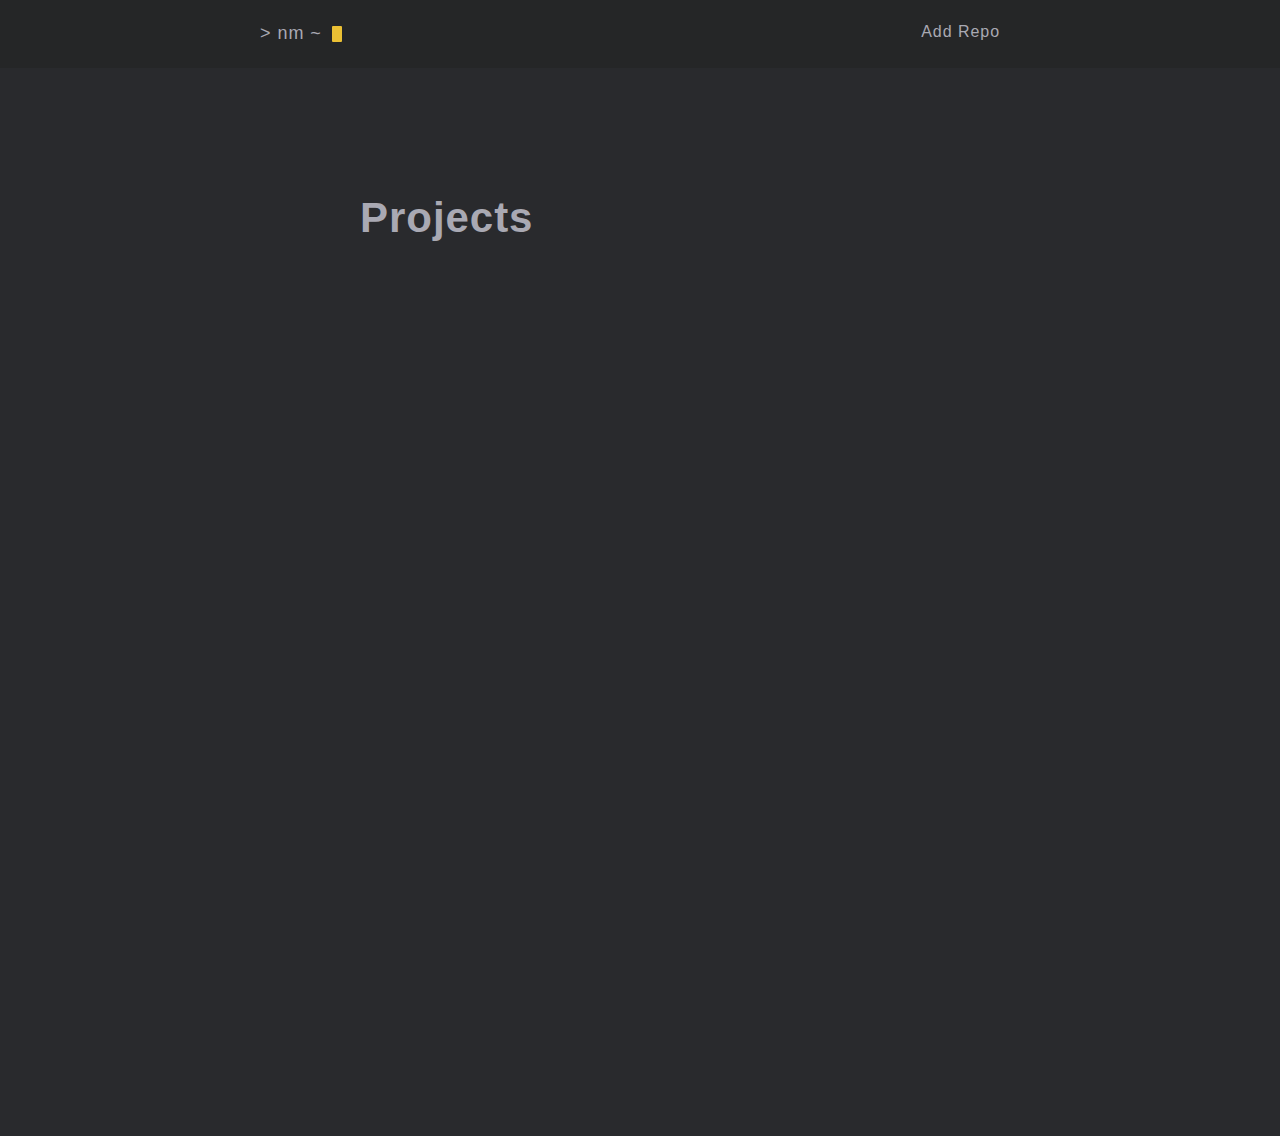
<file: packages.html>
<!DOCTYPE html>
<html lang="ja">
<head>
    <title>Packages</title>
    <meta name="viewport" content="width=device-width, initial-scale=1">
    <link rel="stylesheet" type="text/css" href="./assets/global.css">
    <link rel="stylesheet" type="text/css" href="./assets/packages.css">
</head>
<body id="darkMode">
    <div class="navbar">
        <div class="navbarContainer">
        <a href="index" class="navbarLogo">&#62; nm ~</a>
        <div class="logoCursor"></div>
            <div class="rightNavContainer">
                <a href="cydia://url/https://cydia.saurik.com/api/share#?source=https://dcsyhi1998.github.io">Add Repo</a>
            </div>
        </div>
    </div>
    <div class="wrapper">
        <h1>Projects</h1>
        <!-- 作成してあるTweak -->
        <span id="Packages">
            <script type="text/javascript">
                //パッケージの遷移先
                var Packages = [
                    "depiction/zetsu",
                    "depiction/Airaw"
                ];
                //パッケージのタイトル
                var Packages_title = [
                    "Zetsu",
                    "Airaw"
                ];
                //パッケージの詳細
                var Packages_details = [
                    "<em>Zetsu</em> is a Tweak that allows the app to Multitask.How to start: Select <em>Zetsu</em> from 3D Touch shortcuts for the app you want to multitask.",
                    "<em>Airaw</em> is a Tweak to give extensions to CarPlay !<br>How to start: Just apply from the setting screen."
                ];
                //バーナ画像
                var Packages_Banners = [
                    "ZetsuBaner.png",
                    "AirawBanner.png"
                ];
                for(var i = 0;i < Packages.length;i++){
                    document.writeln("<a href="+ Packages[i] + ">");
                        document.write('<div class="packageWrapper" style="background-image: url(./Banners/' + Packages_Banners[i] +');animation-delay: 0s">');
                            document.write('<img class="bannerImage" src="./Banners/' + Packages_Banners[i] +'" onerror="removeBanner(this)">');
                            document.write('<div class="packageLowerInfo">');
                                document.write('<p class="packageTitle">' + Packages_title[i] + "</p>");
                                document.write('<p>');
                                    document.write('<p>');
                                        document.write(Packages_details[i]);
                                    document.write('</p>');
                                document.write('</p>');
                            document.write('</div>');
                        document.write('</div>');
                    document.writeln('</a>');
                }
            </script>
        </span>
    </div>
</body>
</html>
</file>
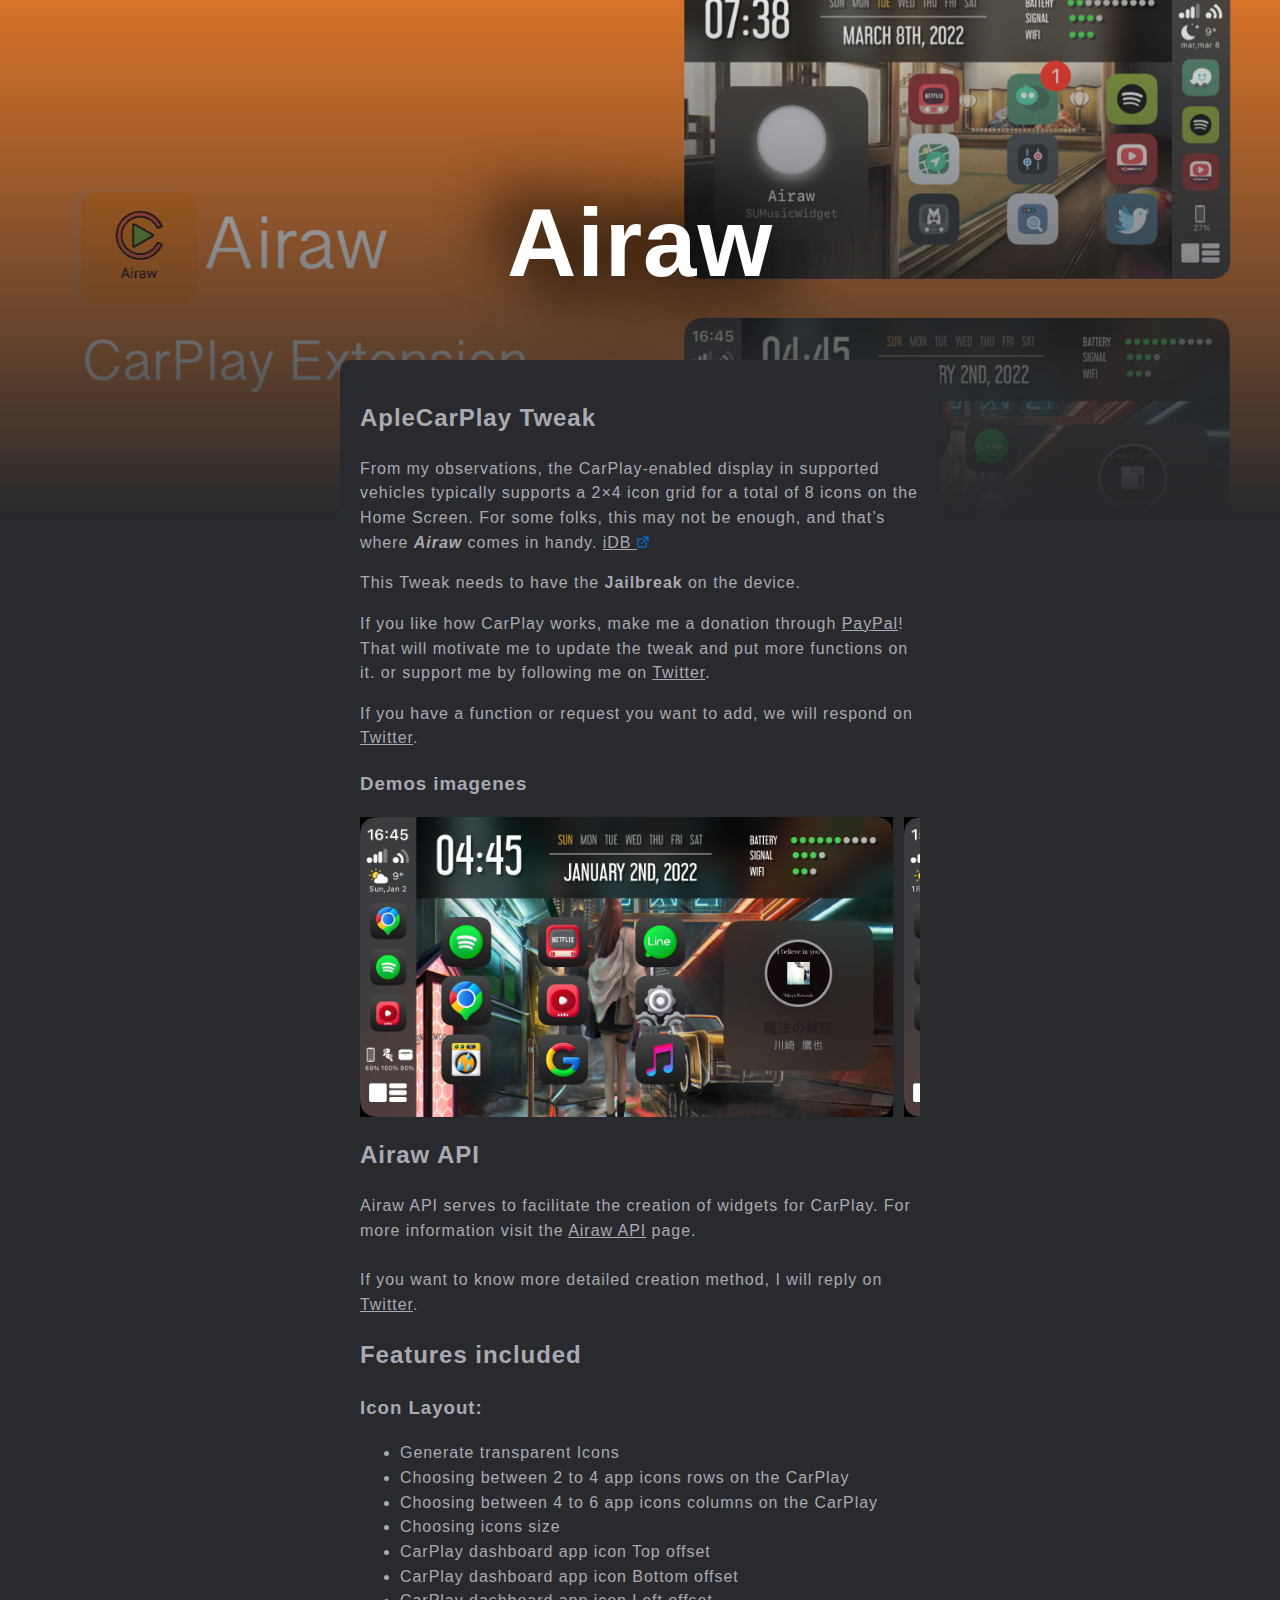
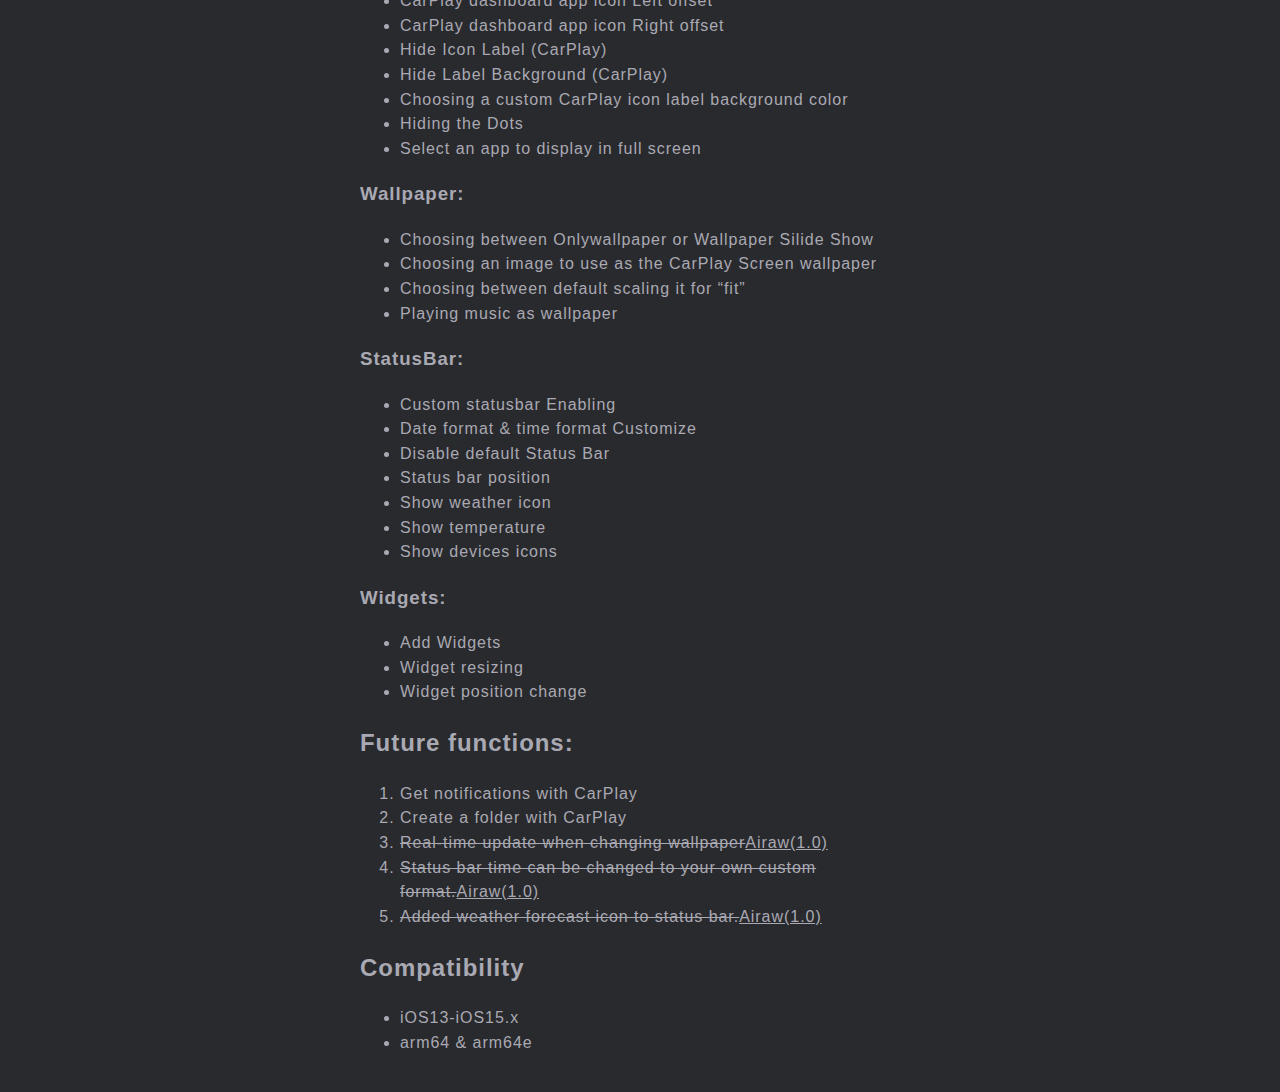
<file: depiction/Airaw.html>
<html lang="en">
<head>
    <title>Airaw</title>
    <link rel="icon" href="../icons/Airaw/Airaw.png" class="next-head" id="iconLink"><!-- アイコンセット -->
    <meta name="viewport" content="width=device-width, initial-scale=1">
    <link rel="stylesheet" type="text/css" href="../assets/global.css">
    <link rel="stylesheet" type="text/css" href="../assets/depiction.css">
</head>
<body id="darkMode" cz-shortcut-listen="true">
    <div class="banner" style="background-image: url(&quot;../Banners/AirawBanner.png&quot;);"></div>
    <span id="packageTitle">Airaw</span>
    <div class="wrapper">
        <h2>ApleCarPlay Tweak</h2>
        <p>
            From my observations, the CarPlay-enabled display in supported vehicles typically supports a 2×4 icon grid for a total of 8 icons on the Home Screen.
            For some folks, this may not be enough, and that’s where <strong><em>Airaw</em></strong> comes in handy.
            <a class="SummaryArticle_originUrl__3K4E2" rel="nofollow noopener noreferrer" href="https://www.idownloadblog.com/2021/06/11/airaw/" title="Source link" target="_blank">
                iDB
                <svg width="12" height="12" viewBox="0 0 12 12" fill="none" xmlns="http://www.w3.org/2000/svg">
                    <path fill-rule="evenodd" clip-rule="evenodd" d="M9.79289 1.5L4.14645 7.14645C3.95118 7.34171 3.95118 7.65829 4.14645 7.85355C4.34171 8.04882 4.65829 8.04882 4.85355 7.85355L10.5 2.20711V5.5C10.5 5.77614 10.7239 6 11 6C11.2761 6 11.5 5.77614 11.5 5.5V1.00049C11.5 1.00016 11.5 0.999837 11.5 0.99951V0.5H11.0001C11 0.5 11 0.5 10.9999 0.5H6.5C6.22386 0.5 6 0.723858 6 1C6 1.27614 6.22386 1.5 6.5 1.5H9.79289ZM0.5 2.5H6.5C6.77614 2.5 7 2.72386 7 3C7 3.27614 6.77614 3.5 6.5 3.5H1.5V10.5H8.5V6C8.5 5.72386 8.72386 5.5 9 5.5C9.27614 5.5 9.5 5.72386 9.5 6V11.5H0.5V2.5Z" fill="#017EF9">
                    </path>
                </svg>
            </a>
        </p>

        <p>
            This Tweak needs to have the <b>Jailbreak</b> on the device.
        </p>

        <p>If you like how CarPlay works, make me a donation through <a href="https://www.paypal.me/DevDcsyhi">PayPal</a>!<br>
        That will motivate me to update the tweak and put more functions on it.
        or support me by following me on <a href="https://twitter.com/intent/follow?screen_name=linux_n1">Twitter</a>.
        </p>

        <p>If you have a function or request you want to add, we will respond on <a href="https://twitter.com/intent/follow?screen_name=linux_n1">Twitter</a>.</p>

        <!-- demo画像の追加部分 -->
        <h3>Demos imagenes</h3>
        <div class="screenshotWrapper" style="height: 300px;">
            <img class="screenshot" src="../icons/Airaw/demo.png"  id="screenshot1">
            <img class="screenshot" src="../icons/Airaw/demo1.png" id="screenshot2">
            <img class="screenshot" src="../icons/Airaw/demo2.png" id="screenshot3">
            <img class="screenshot" src="../icons/Airaw/demo3.png" id="screenshot4">
            <img class="screenshot" src="../icons/Airaw/demo4.png" id="screenshot5">
        </div>

        <h2>Airaw API</h2>
        Airaw API serves to facilitate the creation of widgets for CarPlay. For more information visit the <a href="https://dcsyhi1998.github.io/airawapi">Airaw API</a> page.<br><br>
        If you want to know more detailed creation method, I will reply on <a href="https://twitter.com/intent/follow?screen_name=linux_n1">Twitter</a>.
        <!-- 機能紹介 -->
        <h2>Features included</h2>
        <h3>Icon Layout:</h3>
        <ul>
            <li>Generate transparent Icons</li>
            <li>Choosing between 2 to 4 app icons rows on the CarPlay</li>
            <li>Choosing between 4 to 6 app icons columns on the CarPlay</li>
            <li>Choosing icons size</li>
            <li>CarPlay dashboard app icon Top offset</li>
            <li>CarPlay dashboard app icon Bottom offset</li>
            <li>CarPlay dashboard app icon Left offset</li>
            <li>CarPlay dashboard app icon Right offset</li>
            <!-- アイコンラベルのカスタマイズ -->
            <li>Hide Icon Label (CarPlay)</li>
            <li>Hide Label Background (CarPlay)</li>
            <li>Choosing a custom CarPlay icon label background color</li>
            <li>Hiding the Dots</li>
            <li>Select an app to display in full screen</li>
        </ul>
        <h3>Wallpaper:</h3>
        <ul>
            <li>Choosing between Onlywallpaper or Wallpaper Silide Show</li>
            <li>Choosing an image to use as the CarPlay Screen wallpaper</li>
            <li>Choosing between default scaling it for “fit”</li>
            <li>Playing music as wallpaper</li>
        </ul>
        <h3>StatusBar:</h3>
        <ul>
            <li>Custom statusbar Enabling</li>
            <li>Date format & time format Customize</li>
            <li>Disable default Status Bar</li>
            <li>Status bar position</li>
            <li>Show weather icon</li>
            <li>Show temperature</li>
            <li>Show devices icons</li>
        </ul>
        <h3>Widgets:</h3>
        <ul>
            <li>Add Widgets</li>
            <li>Widget resizing</li>
            <li>Widget position change</li>
        </ul>
        <h2>Future functions:</h2>
        <ol>
            <li>Get notifications with CarPlay</li>
            <li>Create a folder with CarPlay</li>
            <li><del>Real-time update when changing wallpaper</del><a href="https://twitter.com/linux_n1/status/1388013747709431808?s=20">Airaw(1.0)</a></li>
            <li><del>Status bar time can be changed to your own custom format.</del><a href="https://twitter.com/linux_n1/status/1399346271349923847?s=20">Airaw(1.0)</a></li>
            <li><del>Added weather forecast icon to status bar.</del><a href="https://twitter.com/linux_n1/status/1399346271349923847?s=20">Airaw(1.0)</a></li>
        </ol>
        <!-- 対応状況 -->
        <h2>Compatibility</h2>
        <ul>
            <li>iOS13-iOS15.x</li>
            <li>arm64 & arm64e</li>
        </ul>
        <!-- その他
        <h1>Other</h1>
        <p>If you want such a function, please contact us on <a href="https://twitter.com/intent/follow?screen_name=linux_n1">Twitter.</a></p>
        <p>or even support contact me also by Twitter.</p>
        <br><br><br><br> -->
    </div>
</body>
</html>
</file>
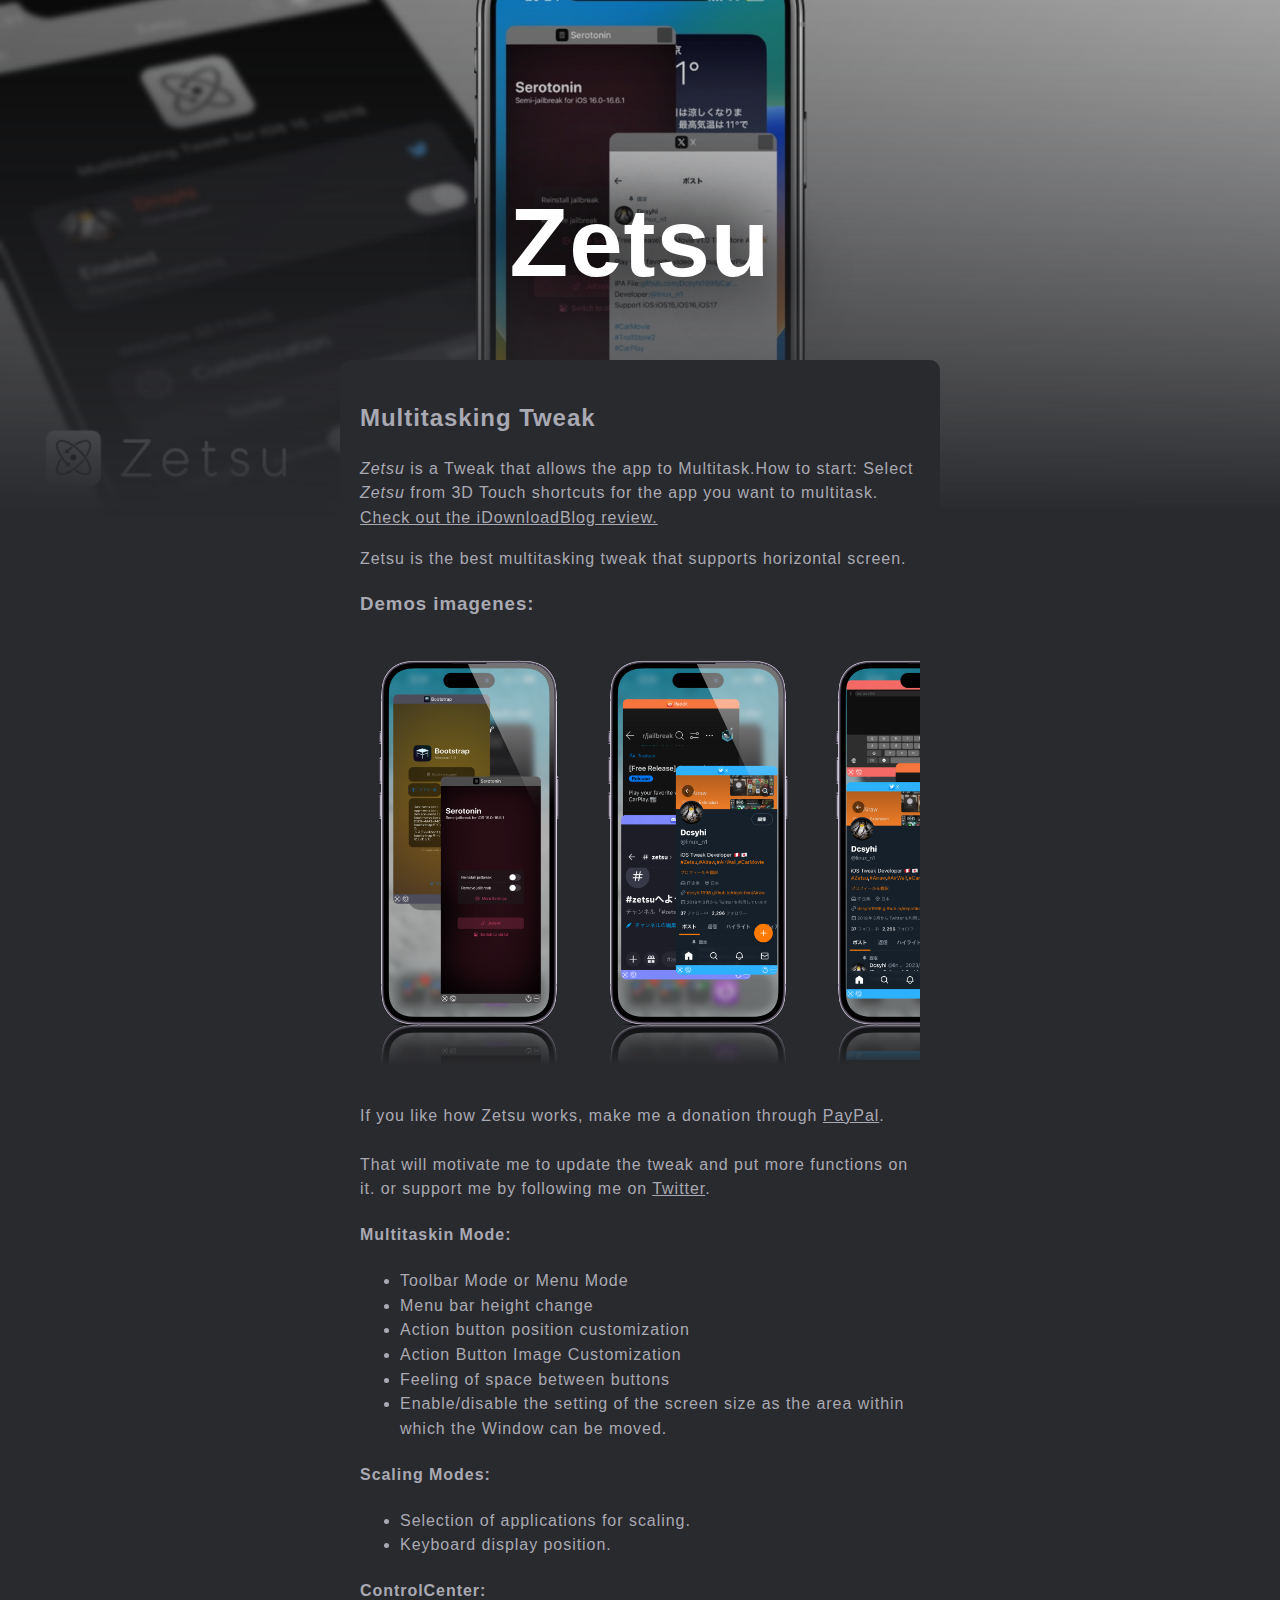
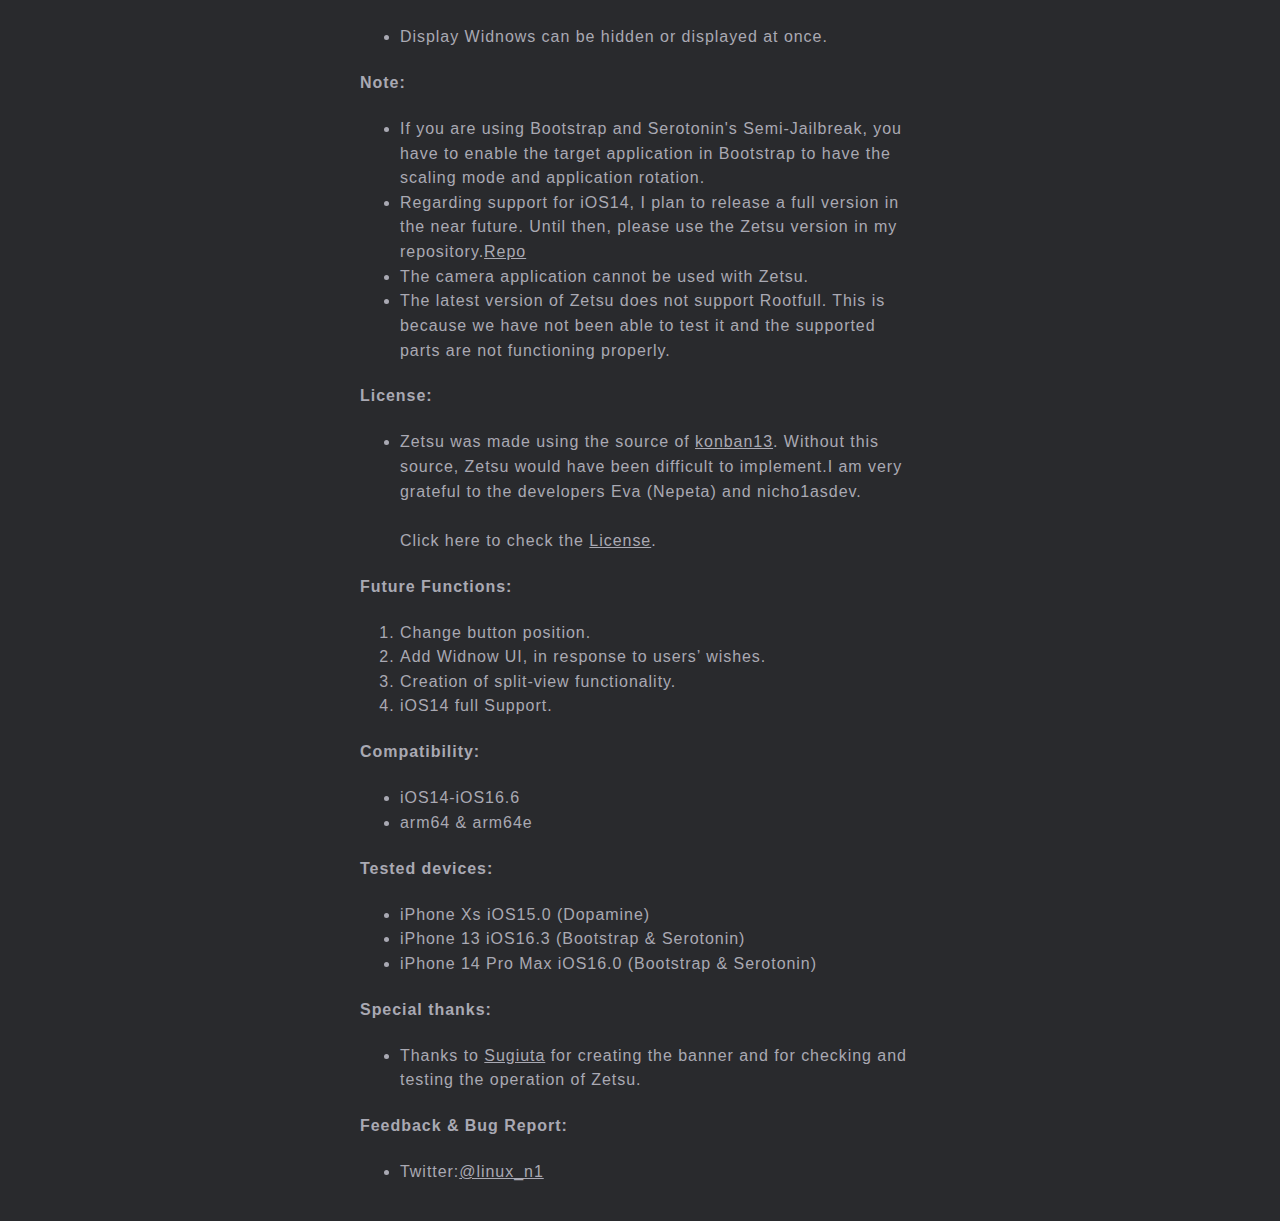
<file: depiction/zetsu.html>
<html lang="en">
<head>
    <title>Zetsu</title>
    <link rel="icon" href="../icons/zetsu/zetsu.png" class="next-head" id="iconLink"><!-- アイコンセット -->
    <meta name="viewport" content="width=device-width, initial-scale=1">
    <link rel="stylesheet" type="text/css" href="../assets/global.css">
    <link rel="stylesheet" type="text/css" href="../assets/depiction.css">
</head>
<body id="darkMode" cz-shortcut-listen="true">
    <div class="banner" style="background-image: url(&quot;../Banners/ZetsuBaner.png&quot;);"></div>
    <span id="packageTitle">Zetsu</span>
    <div class="wrapper">
        <h2>Multitasking Tweak</h2>
        <p>
            <em>Zetsu</em> is a Tweak that allows the app to Multitask.How to start: Select <em>Zetsu</em> from 3D Touch shortcuts for the app you want to multitask.
            <a href="https://www.idownloadblog.com/2022/01/25/zetsu/">Check out the iDownloadBlog review.</a>
        </p>

        <p>Zetsu is the best multitasking tweak that supports horizontal screen.</p>
        <h3>Demos imagenes:</h3>
        <div class="screenshotWrapper" style="height: 450px;">
            <img class="screenshot" src="../icons/zetsu/zetsu_demo1.png"  id="screenshot1">
            <img class="screenshot" src="../icons/zetsu/zetsu_demo2.png"  id="screenshot1">
            <img class="screenshot" src="../icons/zetsu/zetsu_demo3.png"  id="screenshot1">
            <img class="screenshot" src="../icons/zetsu/zetsu_demo4.png"  id="screenshot1">
        </div>

        <p>
            If you like how Zetsu works, make me a donation through <a href="https://www.paypal.me/DevDcsyhi">PayPal</a>.<br><br>
            That will motivate me to update the tweak and put more functions on it. or support me by following me on <a href="https://twitter.com/intent/follow?screen_name=linux_n1">Twitter</a>.
        </p>


        <!-- 機能紹介 -->
        <h4>Multitaskin Mode:</h4>
        <ul>
            <li>Toolbar Mode or Menu Mode</li>
            <li>Menu bar height change</li>
            <li>Action button position customization</li>
            <li>Action Button Image Customization</li>
            <li>Feeling of space between buttons</li>
            <li>Enable/disable the setting of the screen size as the area within which the Window can be moved.</li>
        </ul>
        <h4>Scaling Modes:</h4>
        <ul>
            <li>Selection of applications for scaling.</li>
            <li>Keyboard display position.</li>
        </ul>
        <h4>ControlCenter:</h4>
        <ul>
            <li>Display Widnows can be hidden or displayed at once.</li>
        </ul>
        <h4>Note:</h4>
        <ul>
            <li>If you are using Bootstrap and Serotonin's Semi-Jailbreak, you have to enable the target application in Bootstrap to have the scaling mode and application rotation.</li>
            <li>Regarding support for iOS14, I plan to release a full version in the near future. Until then, please use the Zetsu version in my repository.<a href="https://dcsyhi1998.github.io/">Repo</a></li>
            <li>The camera application cannot be used with Zetsu.</li>
            <li>The latest version of Zetsu does not support Rootfull. This is because we have not been able to test it and the supported parts are not functioning properly.</li>
        </ul>

        <h4>License:</h4>
        <ul>
            <li>Zetsu was made using the source of <a href="https://github.com/nicho1asdev/Konban">konban13</a>.
            Without this source, Zetsu would have been difficult to implement.I am very grateful to the developers Eva (Nepeta) and nicho1asdev.
            <br><br>
            Click here to check the <a href="https://github.com/nicho1asdev/Konban/blob/master/LICENSE">License</a>.</li>
        </ul>

        <h4>Future Functions:</h4>
        <ol>
            <li>Change button position.</li>
            <li>Add Widnow UI, in response to users’ wishes.</li>
            <li>Creation of split-view functionality.</li>
            <li>iOS14 full Support.</li>
        </ol>
        <!-- 対応状況 -->
        <h4>Compatibility:</h4>
        <ul>
            <li>iOS14-iOS16.6</li>
            <li>arm64 & arm64e</li>
        </ul>

        <h4>Tested devices:</h4>
        <ul>
            <li>iPhone Xs iOS15.0 (Dopamine)</li>
            <li>iPhone 13 iOS16.3 (Bootstrap & Serotonin)</li>
            <li>iPhone 14 Pro Max iOS16.0 (Bootstrap & Serotonin)</li>
        </ul>
        <h4>Special thanks:</h4>
        <ul>
            <li>Thanks to <a href="https://twitter.com/sugiutadev">Sugiuta</a> for creating the banner and for checking and testing the operation of Zetsu.</li>
        </ul>
        <h4>Feedback & Bug Report:</h4>
        <ul>
            <li>Twitter:<a href="https://twitter.com/intent/follow?screen_name=linux_n1">@linux_n1</a></li>
        </ul>
    </div>
</body>
</html>
</file>
<file: assets/global.css>
/*Main Content*/
body {
    background-color: var(--bg-color);
    color: var(--text-color);
    margin: 0;
    letter-spacing:.06em;
    font-family:inter ui,-apple-system,BlinkMacSystemFont,roboto,segoe ui,Helvetica,Arial,sans-serif;
    font-weight: 400;
    font-size: 1rem;
    line-height: 1.54;
    transition: all 0.3s ease;
	-webkit-transition: all 0.3s ease;
	-moz-transition: all 0.3s ease;
	-o-transition: all 0.3s ease;
    -ms-transition: all 0.3s ease;
}
a {
    color: var(--text-color);
}
h1 {
    font-size: 2.625rem;
    margin: .67em 0;
}
.wrapper {
    overflow-x: hidden;
    margin-left: auto;
    margin-right: auto;
    width: calc(90vw - 40px);
    max-width: 560px;
    padding: 20px;
}

/*Navbar*/
.navbar {
    width: calc(100% - 40px);
    background-color: var(--navbar-bg-color);
    padding: 20px;
    margin-bottom: 70px;
}
.navbar * {
    user-select: none;
    -webkit-user-select: none;
    -khtml-user-select: none;
    -moz-user-select: none; 
    -ms-user-select: none; 
}
.navbarContainer {
    height: 1.54;
    line-height: 1.54;
    margin-left: auto;
    margin-right: auto;
    width: 100%;
    max-width: 760px;
    position: relative;
}
.navbarLogo {
    text-decoration: none;
    vertical-align: middle;
    font-size: 1.125rem;
    font-weight: 400;
}
.logoCursor {
    vertical-align: middle;
    display: inline-block;
    width: 10px;
    height: 1rem;
    background: #ebc034;
    margin-left: 5px;
    border-radius: 1px;
    animation: blink 1s infinite;
    -webkit-animation: blink 1s infinite;
}
@keyframes blink {
    0% {
        opacity: 0;
    }
    50% {
        opacity: 1;
    }
    100% {
        opacity: 0;
    }
}
.rightNavContainer {
    position: absolute;
    right: 0;
    top: 0;
}
.rightNavContainer a {
    text-decoration: none;
    padding-right: 20px;
}
.rightNavContainer a:hover {
    text-decoration: underline;
}
.themeToggle {
    cursor: pointer;
    fill: var(--text-color);
    border-left: solid var(--text-color) 1px;
    padding-left: 18px;
    vertical-align: middle;
    display: inline-block;
}
/*Reduce Spacing on Navbar links on mobile*/
@media screen and (max-width: 900px) {
    .rightNavContainer a {
        padding-right: 10px;
    }
    .themeToggle {
        padding-left: 13px;
    }
}

/*Dark Mode*/
#darkMode {
    --bg-color: #292a2d;
    --text-color: #a9a9b3;
    --navbar-bg-color: #252627;
    --hover-bg-color: #4a4c4e;
}

/*Light Mode*/
#lightMode {
    --bg-color: #fff;
    --text-color: #222;
    --navbar-bg-color: #ededed;
    --hover-bg-color: #dddbdb;
}

/*Scrollbar*/
::-webkit-scrollbar {
    width: 8px;
    height: 8px;
}
::-webkit-scrollbar-track {
    background: var(--navbar-bg-color);
    border-radius: 10px;
}
::-webkit-scrollbar-thumb {
    background: var(--hover-bg-color);
    border-radius: 10px;
}
::-webkit-scrollbar-thumb:hover {
    background: var(--text-color);
}
::-webkit-scrollbar-thumb:active {
    background: #ebc034;
}
/*Scrollbar for Firefox*/
.screenshotWrapper {
    scrollbar-color: var(--hover-bg-color) var(--navbar-bg-color);
    scrollbar-width: thin;
}
</file>
<file: assets/packages.css>
.packageWrapper {
    margin-left: auto;
    margin-right: auto;
    border-radius: 10px;
    overflow: hidden;
    position: relative;
    margin-bottom: 40px;
    background-repeat: no-repeat;
    background-size: 100%;
    opacity: 0;
    animation: fadeUp .5s ease;
    animation-fill-mode: forwards;
    max-height: 555px;
    background-color: rgba(0,0,0,.5);
}
.bannerImage {
    margin-bottom: calc(1rem + 40px);
    visibility: hidden;
    width: 100%;
}
.bannerIcon {
    padding: 10px;
    position: absolute;
    width: 30%;
}

.packageLowerInfo {
    max-height: calc(1rem + 40px);
    min-width: calc(100% - 40px);
    position: absolute;
    background-color: var(--navbar-bg-color);
    padding: 20px;
    bottom: 0;
    left: 0;
}
.packageLowerInfo:after {
    content: " ";
    display: block;
    background-color: var(--navbar-bg-color);
    height: 20px;
    width: 100%;
    position: absolute;
    bottom: 0;
}
.packageLowerInfo p {
    color: rgba(255,255,255,0)
}
.packageTitle {
    color: var(--text-color) !important;
}

.packageLowerInfo p, .packageLowerInfo, .packageWrapper, .bannerIcon {
    transition: all 0.3s ease;
	-webkit-transition: all 0.3s ease;
	-moz-transition: all 0.3s ease;
	-o-transition: all 0.3s ease;
	-ms-transition: all 0.3s ease;
}

.packageWrapper:hover {
    background-position-x: 7.5%;
    background-position-y: 7.5%;
    background-size: 120%;
}
.packageWrapper:hover .bannerIcon {
    width: 32.5%;
}
.packageWrapper:hover .packageLowerInfo {
    max-height: calc(6rem + 41px);
}
.packageWrapper:hover .packageLowerInfo .packageTitle {
    margin: 0;
    font-size: 2rem;
    font-weight: 700;
}
.packageWrapper:hover .packageLowerInfo p {
    color: var(--text-color) !important;
}

@keyframes fadeUp {
    from {
        max-width: 0;
        margin-top: 50px;
        opacity: 0;
        border-radius: 50%;
    }
    to {
        max-width: 100%;
        margin-top: 0;
        opacity: 1;
        border-radius: 10px;
    }
}

/*Compact Package*/
.packageWrapperCompact {
    margin-left: auto;
    margin-right: auto;
    border-radius: 10px;
    overflow: hidden;
    position: relative;
    margin-bottom: 40px;
    opacity: 0;
    animation: fadeUp .5s ease;
    animation-fill-mode: forwards;
    max-height: 180px;
    min-height: 180px;
    background-color: var(--navbar-bg-color);
}
.packageWrapperCompact .packageLowerInfo {
    min-width: calc(100% - 200px);
    max-height: 160px;
    padding-left: 100px;
}
.packageWrapperCompact .packageTitle {
    font-size: 18pt;
    font-weight: bold;
}
.packageWrapperCompact p {
    color: var(--text-color) !important;
}
.packageWrapperCompact .bannerIcon {
    top: 50%;
    transform: translateY(-50%);
    left: 20px;
    padding: 0;
    width: 60px;
    z-index: 999;
}

.packageWrapperCompact:hover .packageTitle {
    font-size: 24pt;
    margin-bottom: 5px;
}
.packageWrapperCompact:hover .packageLowerInfo {
    padding-left: 130px;
}
.packageWrapperCompact:hover .bannerIcon {
    width: 100px;
}
</file>
<file: assets/depiction.css>
.screenshotWrapper {
    overflow-x: auto;
    overflow-y: hidden;
    max-height: 450px;
    white-space: nowrap;
    user-select: none;
    -webkit-user-select: none;
    -khtml-user-select: none;
    -moz-user-select: none;
    -ms-user-select: none;
}

.screenshot {
    display: inline-block;
    max-width: 100%;
    max-height: 100%;
    padding-right: 5px;
    animation: grow .5s ease;
}

.banner {
    -webkit-mask-image:-webkit-gradient(linear, left top, left bottom, from(rgba(0,0,0,1)), to(rgba(0,0,0,0)));
    mask-image: linear-gradient(to bottom, rgba(0,0,0,1), rgba(0,0,0,0));
    margin-top: -70px;
    background-repeat: repeat-y;
    background-size: 100%;
    height: 65vh;/* 85 */
    text-align: center;
}

.wrapper {
    width: calc(100vw - 60px);/* calc(100vw - 60px) */
    border-radius: 10px 10px 0 0;
    position: absolute;
    top: 40vh;/* 50 */
    background-color: var(--bg-color);
    left: 50%;
    -ms-transform: translateX(-50%);
    transform: translateX(-50%);
}

#packageTitle {
    width: 100%;
    text-align: center;
    position: absolute;
    top: calc(25vh - 3.5rem);
    color: white;
    font-size: 6rem;
    font-weight: 700;
    text-shadow:
        20px 20px 60px rgb(0,0,0),
        -20px -20px 60px rgb(0,0,0);
}
@media screen and (max-width: 600px) {
    #packageTitle {
        font-size: 4.5rem;
        top: calc(140px - 2.25rem);
    }
    .wrapper {
        /* top: 280px; */
        top: 250px;
    }
}

@keyframes grow {
    0% {
        margin-top: 150px;
        opacity: 0;
        max-width: 0;
        max-height: 0;
    }
    100% {
        margin-top: 0;
        opacity: 1;
        max-width: 100%;
        max-height: 100%;
    }
}
</file>
